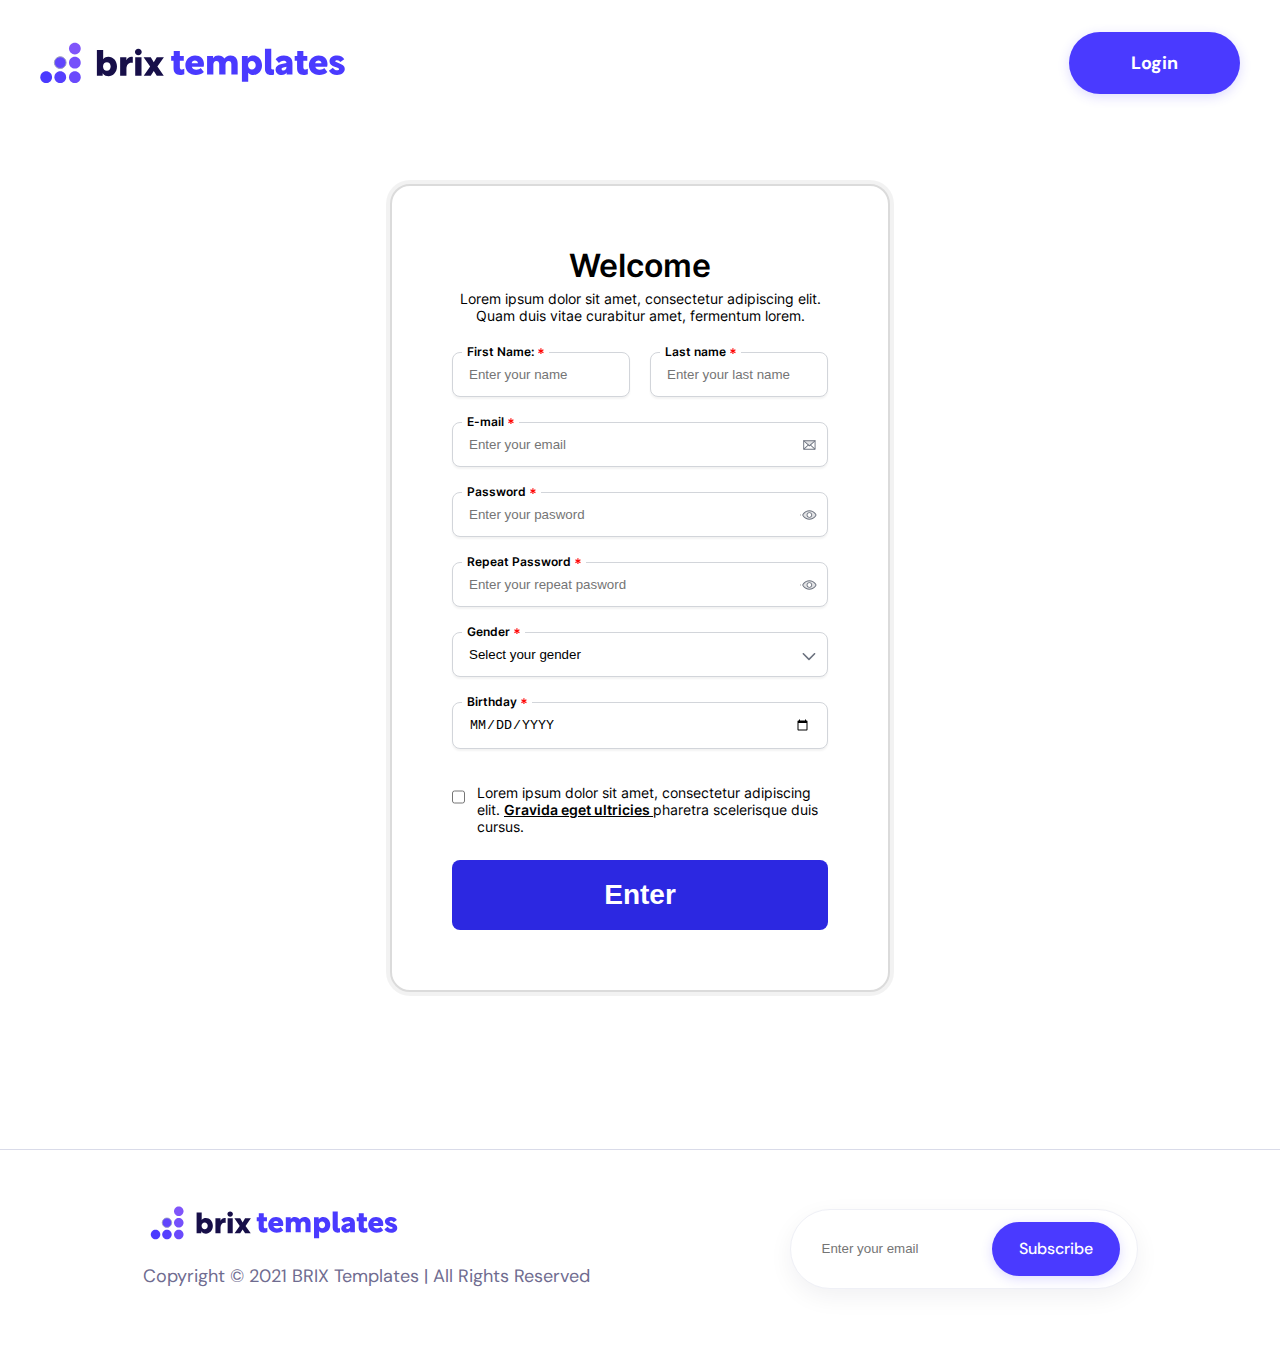
<file: index.html>
<!DOCTYPE html>
<html lang="en">
<head>
  <meta charset="UTF-8" />
  <meta name="viewport" content="width=device-width, initial-scale=1.0" />
  <link rel="stylesheet" href="./css/register.css" />
  <title>Exam 3</title>
</head>
<body>
  <header class="header">
    <div class="container">
      <div class="header__wrapper">
        <img src="./images/logo.svg" alt="site logo" />
        <a class="header__link" href="./login.html">Login</a>
      </div>
    </div>
  </header>
  <main>
    <section class="hero">
      <div class="container">
        <div class="hero__wrapper">
          <div class="hero__desc-wrapper">
            <strong class="hero__heading m-auto">Welcome</strong>
            <p class="hero__desc">
              Lorem ipsum dolor sit amet, consectetur adipiscing elit. Quam
              duis vitae curabitur amet, fermentum lorem.
            </p>
          </div>
          <form class="hero__form form">
            <div class="form__inner">
              <label class="form__label">
                <span class="form__span span-name"> First Name: </span>
                <input
                class="form__input input-first-name"
                type="text" 
                arial-label="Enter your name"
                placeholder="Enter your name"
                />
                <span class="invalid-span-first-name">
                </span>
              </label>
              <label class="form__label">
                <span class="form__span span-surname"> Last name </span>
                <input
                class="form__input input-last-name"
                type="text"
                arial-label="Enter your last name"
                placeholder="Enter your last name"
                />
                <span class="invalid-span-last-name">
                </span>
              </div>
            </label>
            <label class="form__label label-email">
              <span class="form__span span-email"> E-mail </span>
              <input
              class="form__input input-email"
              type="text"
              arial-label="Enter your email"
              placeholder="Enter your email"
              />
              <span class="invalid-span invalid-email">
              </span>
              <i class="email-btn"></i>
            </label>
            <label class="form__label">
              <span class="form__span span-pasword span-pas"> Password </span>
              <input
              class="form__input input-pasword"
              type="password"
              arial-label="Enter your pasword"
              placeholder="Enter your pasword"
              />
              <span class="invalid-span invalid-password">
              </span>
              <button class="eye-Btn" type="button"></button>
            </label>
            <label class="form__label">
              <span class="form__span span-rpasword span-pasr"> Repeat Password </span>
              <input
              class="form__input input-repeat-password"
              type="password"
              arial-label="Enter your repeat pasword"
              placeholder="Enter your repeat pasword"
              />
              <span class="invalid-span invalid-repassword">
              </span>
              <button class="eye-BtnR" type="button"></button>
            </label> 
            <label class="form__label form__select-label">  
              <span class="form__span span-gender"> Gender </span>
              <select class="form__select select-value" required>
                <option value="" selected hidden>Select your gender</option>
                <option value="male">Male</option>
                <option value="female">Female</option>
              </select>
              <span class="invalid-span invalid-select">
                Please enter your name correctly
              </span>
              <button class="form__select-btn" type="button"></button>
            </label>
            <label class="form__label">
              <span class="form__span span-birthday"> Birthday </span>
              <input
              class="form__input input-Birthday"
              type="date"
              arial-label="Enter your Birthday"
              placeholder="Enter your Birthday"
              required />
              <span class="invalid-span invalid-birthday">
                Please enter your name correctly
              </span>
            </label>
            <label class="form__checkbox">
              <input class="input-checkbox" type="checkbox" required>
              <p class="form__checkbox-desc">
                Lorem ipsum dolor sit amet, consectetur adipiscing elit. 
                <a class="form__checkbox-link" href="#">
                  Gravida eget ultricies
                </a> pharetra scelerisque duis cursus.
              </p>
            </label>
            <button class="form__btn" type="submit">Enter</button>
          </form>
        </div>
      </div>
    </section>
  </main>
  <footer>
    <div class="container">
      <div class="footer__wrapper">
        <div class="footer__inner">
          <img class="footer__img" src="./images/logo.svg" alt="site logo">
          <p class="footer__desc">
            Copyright © 2021 BRIX Templates | All Rights Reserved
          </p>
        </div>
        <form class="footer__form">
          <label class="footer__label">
            <input class="footer__input" type="email" arial-label="Enter your email" placeholder="Enter your email">
            <button class="footer__btn" type="submit">
              Subscribe
            </button>
          </label>
        </form>
      </div>
    </div>
  </footer>
  
  <script src="js/register.js"></script>
</body>
</html>
</file>
<file: css/register.css>
/* dm-sans font */
@font-face {
  font-display: swap;
  font-family: "DM Sans";
  font-style: normal;
  font-weight: 400;
  src: url("../fonts/dm/dmsansv14latinregular.woff2") format("woff2");
}
@font-face {
  font-display: swap;
  font-family: "DM Sans";
  font-style: normal;
  font-weight: 500;
  src: url("../fonts/dm/dmsansv14latin500.woff2") format("woff2");
}
@font-face {
  font-display: swap;
  font-family: "DM Sans";
  font-style: normal;
  font-weight: 700;
  src: url("../fonts/dm/dmsansv14latin700.woff2") format("woff2");
}

/* Inter  font*/
@font-face {
  font-display: swap;
  font-family: "Inter";
  font-style: normal;
  font-weight: 400;
  src: url("../fonts/inter/interv13latinregular.woff2") format("woff2");
}
@font-face {
  font-display: swap;
  font-family: "Inter";
  font-style: normal;
  font-weight: 500;
  src: url("../fonts/inter/interv13latin500.woff2") format("woff2");
}
@font-face {
  font-display: swap;
  font-family: "Inter";
  font-style: normal;
  font-weight: 600;
  src: url("../fonts/inter/interv13latin600.woff2") format("woff2");
}
@font-face {
  font-display: swap;
  font-family: "Inter";
  font-style: normal;
  font-weight: 700;
  src: url("../fonts/inter/interv13latin700.woff2") format("woff2");
}

/* css code */
* {
  margin: 0;
  padding: 0;
  box-sizing: border-box;
  list-style: none;
  text-decoration: none;
}

img {
  display: inline-block;
  height: auto;
}

:root {
  --main-btn-color: #4a3aff;
  --main-color: #170f49;
  --main-color-desc: #6f6c90;
  --main-heading-color: #000;
  --main-ff: "Inter", "sans-serif";
  --main-sff: "DM Sans", "sans-serif";
}
.dark {
  --main-btn-color: #ea1538;
  --main-color: #5b5296;
  --main-color-desc: #6f6c90;
  --main-heading-color: #fff;
  --main-ff: "Inter", "sans-serif";
  --main-sff: "DM Sans", "sans-serif";
}

html {
  height: 100%;
  scroll-behavior: smooth;
}

body {
  display: flex;
  flex-direction: column;
  height: 100%;
  font-family: var(--main-ff);
}

main {
  flex-grow: 1;
}

.container {
  max-width: 1240px;
  width: 100%;
  margin: 0 auto;
  padding: 0 20px;
}

.header {
  padding-bottom: 58px;
}

.header__wrapper {
  display: flex;
  align-items: center;
  justify-content: space-between;
  flex-wrap: wrap;
  gap: 30px;
  padding-top: 32px;
  padding-bottom: 32px;
}

.header__link {
  display: inline-block;
  max-width: 171px;
  width: 100%;
  padding: 20px 40px;
  color: #fff;
  text-align: center;
  font-family: var(--main-sff);
  font-size: 18px;
  font-weight: 700;
  line-height: 20px;
  border: 1px solid transparent;
  border-radius: 56px;
  background: var(--main-btn-color);
  box-shadow: 0px 3px 12px 0px rgba(74, 58, 255, 0.18);
}

/* hero section */
.hero__wrapper {
  max-width: 500px;
  width: 100%;
  margin: 0 auto;
  padding: 60px;
  border: 2px solid #dbdbdb;
  border-radius: 20px;
  background: #fff;
  box-shadow: 0px 0px 0px 4px rgba(0, 0, 0, 0.05);
}

.hero {
  padding-bottom: 157px;
}

.hero__heading {
  display: block;
  margin-bottom: 5px;
  color: var(--main-heading-color);
  text-align: center;
  font-size: 32px;
  font-weight: 600;
  line-height: normal;
}

.hero__desc {
  margin-bottom: 28px;
  color: #000;
  text-align: center;
  font-size: 14px;
  font-weight: 400;
  line-height: normal;
}

.form {
  display: flex;
  flex-direction: column;
  gap: 25px;
}

.form__inner {
  display: flex;
  align-items: center;
  justify-content: space-between;
  gap: 20px;
  max-width: 380px;
  width: 100%;
}

.input-name,
.input-last-name {
  max-width: 180px;
  width: 100%;
}

.form__label {
  position: relative;
}

.eye-Btn {
  position: absolute;
  top: 14px;
  right: 10px;
  display: inline-block;
  width: 18px;
  height: 18px;
  background-image: url(../images/eye.svg);
  background-size: 100% 100%;
  background-color: transparent;
  border: 1px solid transparent;
}

.eye-BtnR {
  position: absolute;
  top: 14px;
  right: 10px;
  display: inline-block;
  width: 18px;
  height: 18px;
  background-image: url(../images/eye.svg);
  background-size: 100% 100%;
  background-color: transparent;
  border: 1px solid transparent;
}

.form__span {
  position: absolute;
  top: -8px;
  left: 10px;
  display: flex;
  align-items: center;
  padding: 0 5px;
  color: var(--main-heading-color);
  font-size: 12px;
  font-weight: 600;
  line-height: normal;
  background-color: #fff;
  z-index: 2;
}

.form__span::after {
  content: "";
  display: inline-block;
  width: 7px;
  height: 7px;
  margin-left: 3px;
  background-image: url(../images/star.svg);
  background-size: 100% 100%;
}

.form__input {
  outline: none;
  max-width: 380px;
  width: 100%;
  padding: 14px 16px;
  border-radius: 8px;
  border: 1px solid #d2d5da;
  background-color: #fff;
  box-shadow: 0px 2px 2px 0px rgba(0, 0, 0, 0.05);
}
.form__input[type="date"] {
  font-style: normal;
  text-transform: uppercase;
}

.email-btn {
  position: absolute;
  top: 14px;
  right: 10px;
  display: inline-block;
  width: 18px;
  height: 18px;
  background-image: url("../images/email.svg");
  background-size: 100% 100%;
  background-color: transparent;
  border: 1px solid transparent;
}

.form__select {
  position: relative;
  max-width: 380px;
  width: 100%;
  padding: 14px 16px;
  border-radius: 8px;
  border: 1px solid #d2d5da;
  background-color: #fff;
  box-shadow: 0px 2px 2px 0px rgba(0, 0, 0, 0.05);
  appearance: none;
}

.form__select-btn {
  position: absolute;
  top: calc(50% - 9px);
  right: 12px;
  display: inline-block;
  width: 18px;
  height: 18px;
  background-color: transparent;
  border: 1px solid transparent;
  background-image: url("../images/CaretDown.svg");
  z-index: 3;
}

.input-Birthday {
  margin-bottom: 10px;
}

.form__checkbox {
  display: flex;
  align-items: start;
  gap: 12px;
}
input[type="checkbox"] {
  margin-top: 3px;
  width: 20px;
  height: 20px;
}

.form__checkbox-desc {
  color: #000;
  font-size: 14px;
  font-weight: 400;
  line-height: normal;
}

.form__checkbox-link {
  color: #000;
  font-size: 14px;
  font-weight: 600;
  line-height: normal;
  text-decoration-line: underline;
}

.form__btn {
  display: inline-block;
  padding: 20px 60px;
  color: #fff;
  text-align: center;
  font-size: 28px;
  font-weight: 600;
  line-height: 28px;
  border-radius: 8px;
  background: #2c28e1;
  border: 1px solid transparent;
}

/* invalid style */
/* invalid text d/n */
.invalid-span {
  position: absolute;
  display: none;
  top: 100%;
  left: 10px;
  max-width: 150px;
  width: 100%;
  color: #ff0707;
  font-family: 'Inter';
  font-size: 8px;
  font-weight: 700;
  line-height: normal;
}

.invalid-span-first-name {
  position: absolute;
  display: none;
  top: 100%;
  left: 10px;
  max-width: 150px;
  width: 100%;
  color: #ff0707;
  font-family: 'Inter';
  font-size: 8px;
  font-weight: 700;
  line-height: normal;
}

.invalid-span-last-name {
  position: absolute;
  display: none;
  top: 100%;
  left: 10px;
  max-width: 150px;
  width: 100%;
  color: #ff0707;
  font-family: 'Inter';
  font-size: 8px;
  font-weight: 700;
  line-height: normal;
}

/* input invalid */
.invalid-input {
  outline: none;
  border-radius: 8px;
  border: 1px solid #f40a26;
  box-shadow: 0px 2px 2px 0px rgba(0, 0, 0, 0.05);
}

/* span invalid */
.invalid {
  color: #f90909;
}

/* footer */
footer {
  border-top: 1px solid #d9dbe9;
}
.footer__wrapper {
  display: flex;
  align-items: center;
  justify-content: center;
  flex-wrap: wrap;
  gap: 40px;
  column-gap: 200px;
  padding-top: 56px;
  padding-bottom: 56px;
}

.footer__img {
  width: 262px;
  height: 34px;
  margin-bottom: 17px;
}

.footer__desc {
  color: #6f6c90;
  font-family: var(--main-sff);
  font-size: 18px;
  font-weight: 400;
  line-height: 30px;
}

.footer__label {
  display: block;
  display: flex;
  /* flex-wrap: wrap; */
  align-items: center;
  justify-content: space-between;
  max-width: 500px;
  width: 100%;
  padding: 12px 17px 12px 21px;
  border-radius: 60px;
  border: 1px solid #eff0f6;
  background: #fff;
  box-shadow: 0px 8px 25px 0px rgba(13, 10, 44, 0.06);
}

.footer__input {
  max-width: 180px;
  width: 100%;
  padding: 10px;
  border: none;
  border-radius: 60px;
  background-color: transparent;
}

.footer__btn {
  padding: 17px 26px;
  color: #fff;
  text-align: center;
  font-family: var(--main-sff);
  font-size: 16px;
  font-weight: 500;
  line-height: 18px;
  border: 1px solid transparent;
  border-radius: 56px;
  background: #4a3aff;
  box-shadow: 0px 3px 12px 0px rgba(74, 58, 255, 0.18);
}

@media only screen and (max-width: 550px) {
  .header__wrapper {
    align-items: center;
    justify-content: center;
  }
  .hero__wrapper {
    padding: 30px;
  }

  .form__inner {
    /* flex-wrap: wrap; */
    align-items: center;
    justify-content: center;
  }

  .footer__wrapper {
    align-items: center;
    justify-content: center;
  }

  .footer__inner {
    display: flex;
    flex-wrap: wrap;
    align-items: center;
    justify-content: center;
  }
  .header__wrapper img {
    width: 280px;
  }
  .header__link {
    padding: 10px 20px;
    font-size: 14px;
  }
  .hero__heading {
    font-size: 24px;
  }

  .form__btn {
    padding: 10px 30px;
    font-size: 20px;
    font-weight: 500;
  }
  .footer__desc {
    font-size: 14px;
  }

  .footer__label {
    padding: 6px 8px 6px 10px;
    border-radius: 30px;
  }
  .footer__input {
    padding: 5px;
  }
  .footer__btn {
    padding: 8px 13px;
    font-size: 12px;
  }
}
</file>
